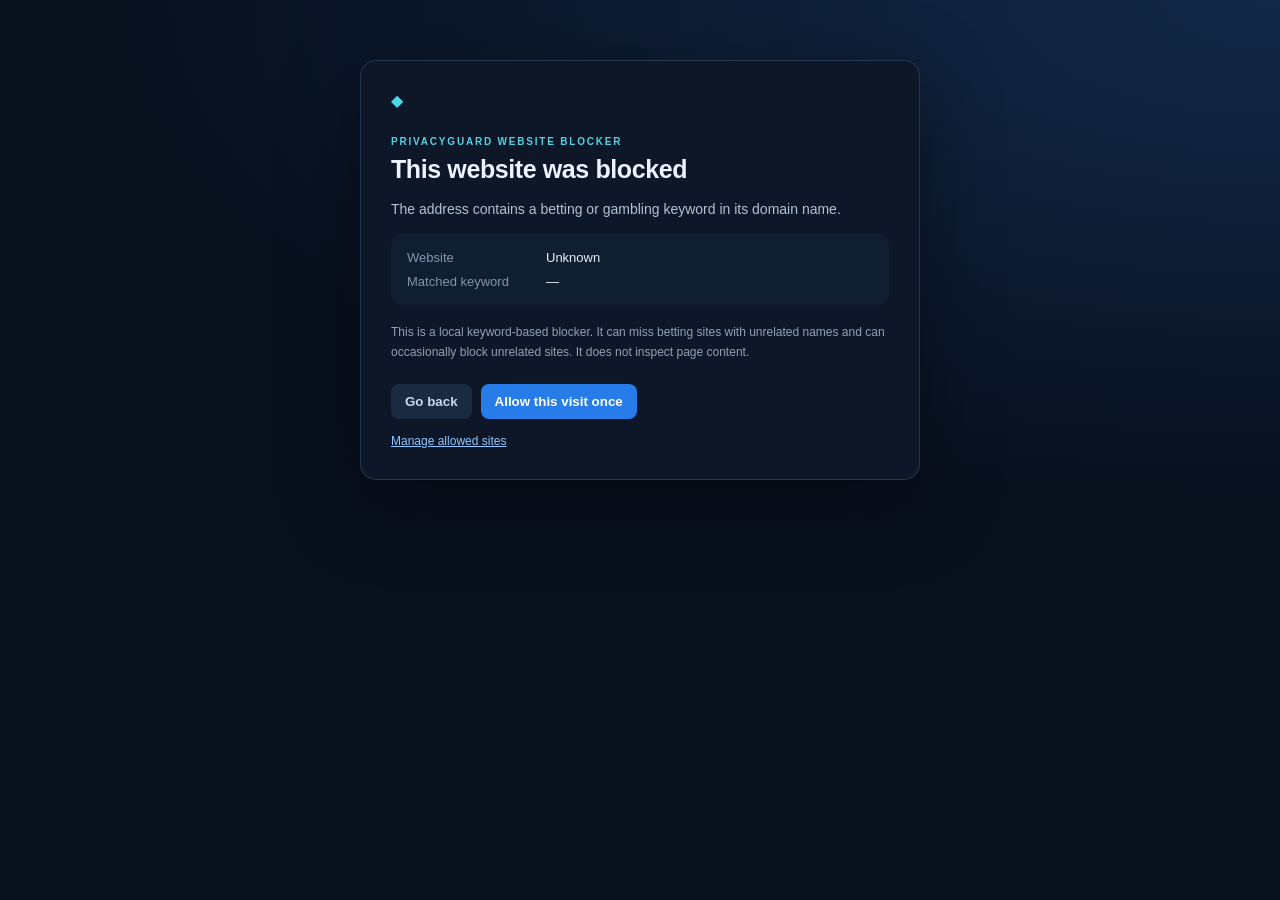
<file: browser-blocker/blocked.html>
<!doctype html>
<html lang="en">
<head>
  <meta charset="utf-8">
  <meta name="viewport" content="width=device-width, initial-scale=1">
  <title>Website blocked · PrivacyGuard</title>
  <link rel="stylesheet" href="ui.css">
</head>
<body>
  <main class="card">
    <div class="mark">◆</div>
    <p class="eyebrow">PRIVACYGUARD WEBSITE BLOCKER</p>
    <h1>This website was blocked</h1>
    <p class="lead">The address contains a betting or gambling keyword in its domain name.</p>
    <dl><dt>Website</dt><dd id="host">Unknown</dd><dt>Matched keyword</dt><dd id="terms">—</dd></dl>
    <p class="note">This is a local keyword-based blocker. It can miss betting sites with unrelated names and can occasionally block unrelated sites. It does not inspect page content.</p>
    <div class="actions"><button id="back" class="secondary">Go back</button><button id="allow" class="primary">Allow this visit once</button></div>
    <a href="options.html" id="settings">Manage allowed sites</a>
  </main>
  <script src="blocked.js"></script>
</body>
</html>
</file>
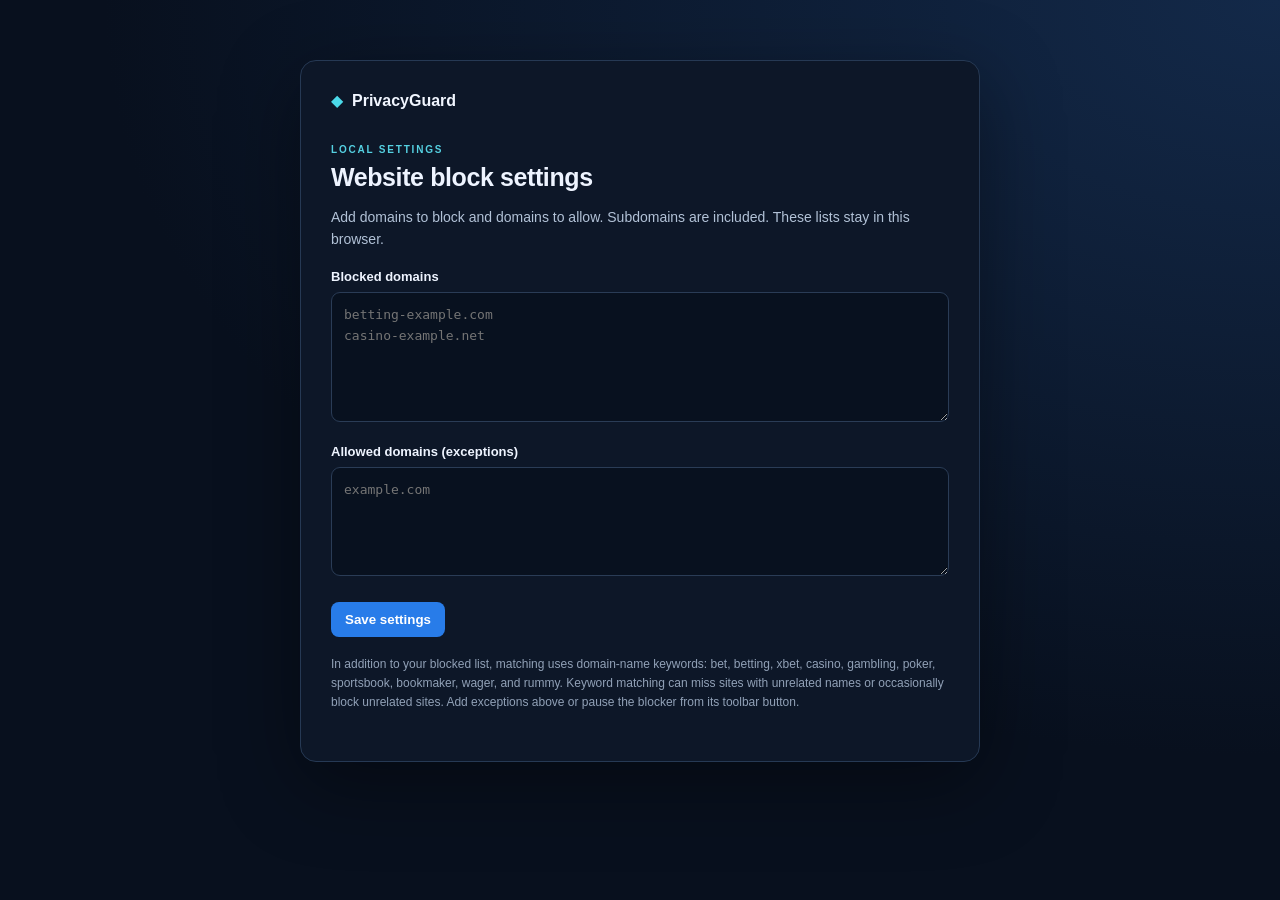
<file: browser-blocker/options.html>
<!doctype html>
<html lang="en">
<head><meta charset="utf-8"><meta name="viewport" content="width=device-width, initial-scale=1"><title>Blocker settings · PrivacyGuard</title><link rel="stylesheet" href="ui.css"></head>
<body>
  <main class="card settings-card">
    <div class="brand"><span>◆</span><b>PrivacyGuard</b></div>
    <p class="eyebrow">LOCAL SETTINGS</p>
    <h1>Website block settings</h1>
    <p class="lead">Add domains to block and domains to allow. Subdomains are included. These lists stay in this browser.</p>
    <label for="blocklist">Blocked domains</label>
    <textarea id="blocklist" rows="5" placeholder="betting-example.com&#10;casino-example.net"></textarea>
    <label for="allowlist">Allowed domains (exceptions)</label>
    <textarea id="allowlist" rows="4" placeholder="example.com"></textarea>
    <div class="actions"><button id="save" class="primary">Save settings</button><span id="message" role="status"></span></div>
    <p class="note">In addition to your blocked list, matching uses domain-name keywords: bet, betting, xbet, casino, gambling, poker, sportsbook, bookmaker, wager, and rummy. Keyword matching can miss sites with unrelated names or occasionally block unrelated sites. Add exceptions above or pause the blocker from its toolbar button.</p>
  </main>
  <script src="options.js"></script>
</body>
</html>
</file>
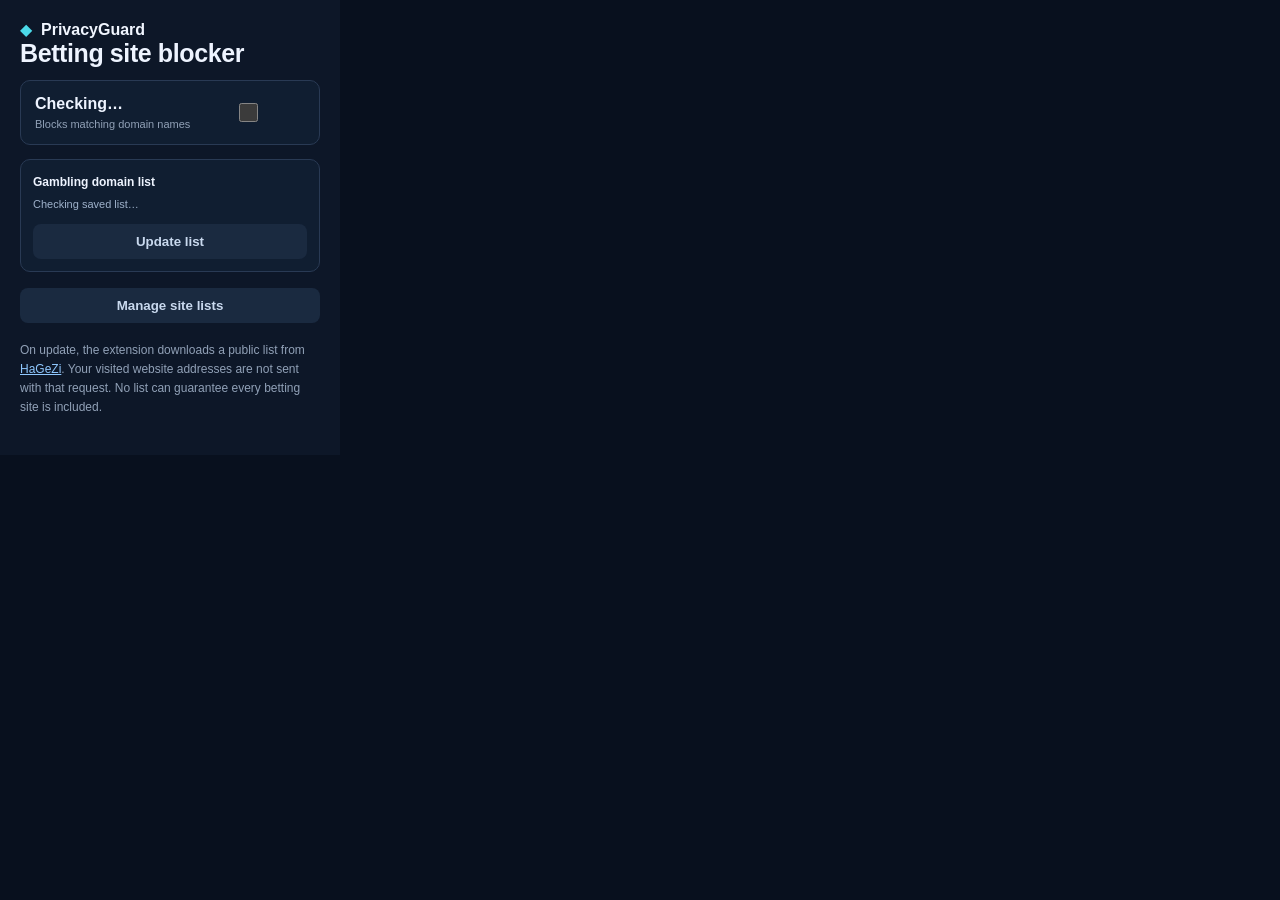
<file: browser-blocker/popup.html>
<!doctype html>
<html lang="en">
<head><meta charset="utf-8"><meta name="viewport" content="width=device-width, initial-scale=1"><title>PrivacyGuard blocker</title><link rel="stylesheet" href="ui.css"></head>
<body class="popup">
  <main class="card">
    <div class="brand"><span>◆</span><b>PrivacyGuard</b></div>
    <h1>Betting site blocker</h1>
    <label class="toggle-row"><span><b id="status">Checking…</b><small>Blocks matching domain names</small></span><input id="enabled" type="checkbox"><i></i></label>
    <section class="list-status"><b>Gambling domain list</b><p id="list-status">Checking saved list…</p><button id="update-list" class="secondary wide">Update list</button></section>
    <button id="manage" class="secondary wide">Manage site lists</button>
    <p class="note">On update, the extension downloads a public list from <a href="https://github.com/hagezi/dns-blocklists" target="_blank" rel="noreferrer">HaGeZi</a>. Your visited website addresses are not sent with that request. No list can guarantee every betting site is included.</p>
  </main>
  <script src="popup.js"></script>
</body>
</html>
</file>
<file: browser-blocker/ui.css>
:root{color-scheme:dark;font-family:Segoe UI,Arial,sans-serif;background:#08101e;color:#eef4ff}*{box-sizing:border-box}body{margin:0;min-width:320px;padding:22px;background:radial-gradient(ellipse at top right,#132949,#08101e 65%)}.card{max-width:560px;margin:38px auto;padding:30px;border:1px solid #263954;border-radius:16px;background:#0d1728;box-shadow:0 22px 80px #0006}.popup{width:340px;padding:0}.popup .card{margin:0;padding:20px;border:0;border-radius:0;box-shadow:none}.brand{display:flex;align-items:center;gap:9px;color:#9ed2ff}.brand span,.mark{color:#4bd9e9}.brand b{color:#f1f6ff}.eyebrow{margin:26px 0 8px;color:#55d1e2;font-size:10px;letter-spacing:1.8px;font-weight:700}h1{margin:0 0 12px;font-size:25px;letter-spacing:-.4px}.lead{color:#b2c2d7;line-height:1.6;font-size:14px}dl{display:grid;grid-template-columns:130px 1fr;gap:9px;padding:16px;background:#101e31;border-radius:10px;font-size:13px}dt{color:#8294ac}dd{margin:0;overflow-wrap:anywhere;color:#e7effb}.note{margin:18px 0;color:#91a1b7;font-size:12px;line-height:1.6}.actions{display:flex;align-items:center;gap:9px;margin-top:22px}button{border:0;border-radius:8px;padding:10px 14px;font-weight:600;cursor:pointer}.primary{background:#287ce9;color:white}.secondary{background:#1a2a40;color:#c9d9ee}.wide{width:100%;margin-top:16px}.toggle-row{display:flex;align-items:center;justify-content:space-between;padding:14px;border:1px solid #293a54;border-radius:10px;background:#101e31}.toggle-row b,.toggle-row small{display:block}.toggle-row small{margin-top:5px;color:#91a1b7;font-size:11px}.toggle-row input{width:19px;height:19px;accent-color:#30c7a0}.settings-card{max-width:680px}.settings-card .eyebrow{margin-top:34px}.settings-card label{display:block;margin:18px 0 8px;font-size:13px;font-weight:600}.settings-card textarea{width:100%;resize:vertical;border:1px solid #2a3c56;border-radius:9px;padding:12px;background:#08111f;color:#eaf3ff;font:13px/1.6 Consolas,monospace}.settings-card #message{color:#7de1b8;font-size:12px}a{display:inline-block;margin-top:15px;color:#8fc8ff;font-size:12px}button:hover{filter:brightness(1.12)}
.list-status{margin-top:14px;padding:12px;border:1px solid #293a54;border-radius:10px;background:#101e31}.list-status>b{font-size:12px}.list-status>p{margin:6px 0;color:#9fb2cb;font-size:11px;line-height:1.5}.list-status .wide{margin-top:5px}.popup .note a{margin:0}
</file>
